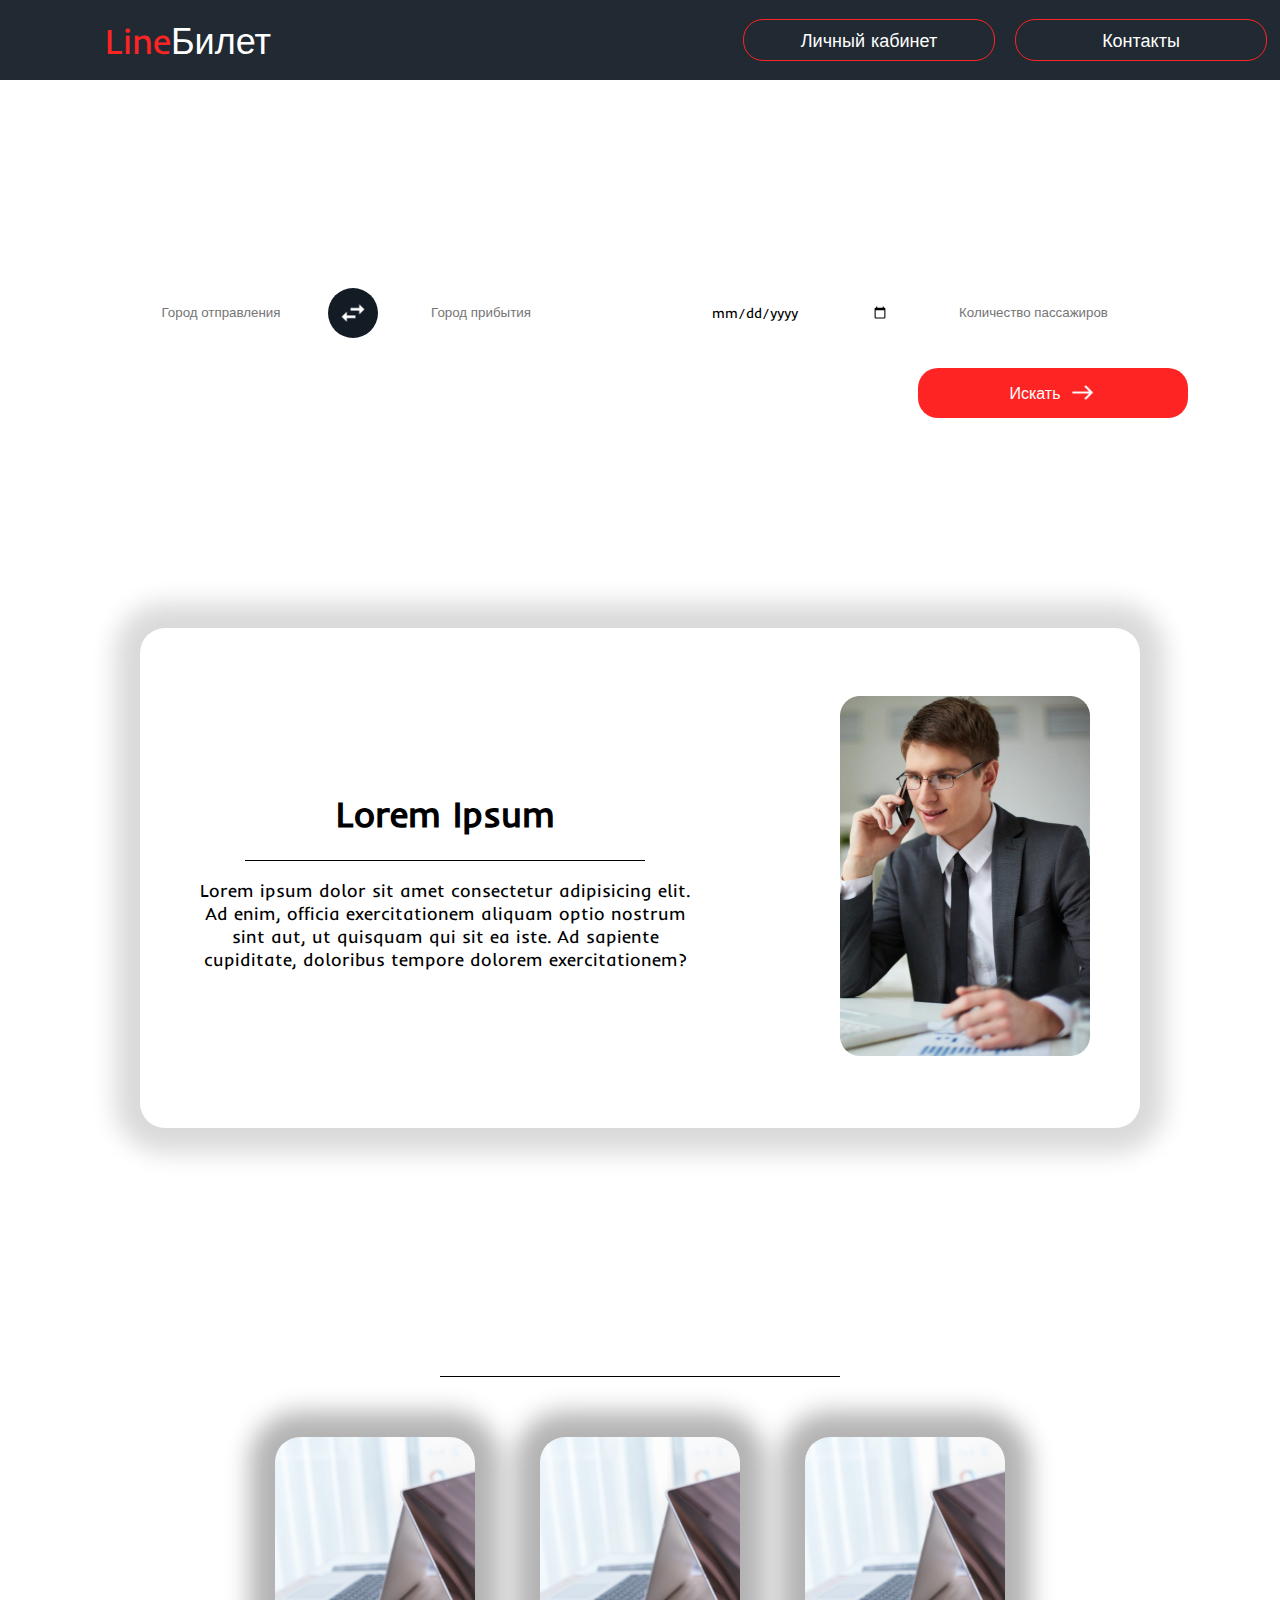
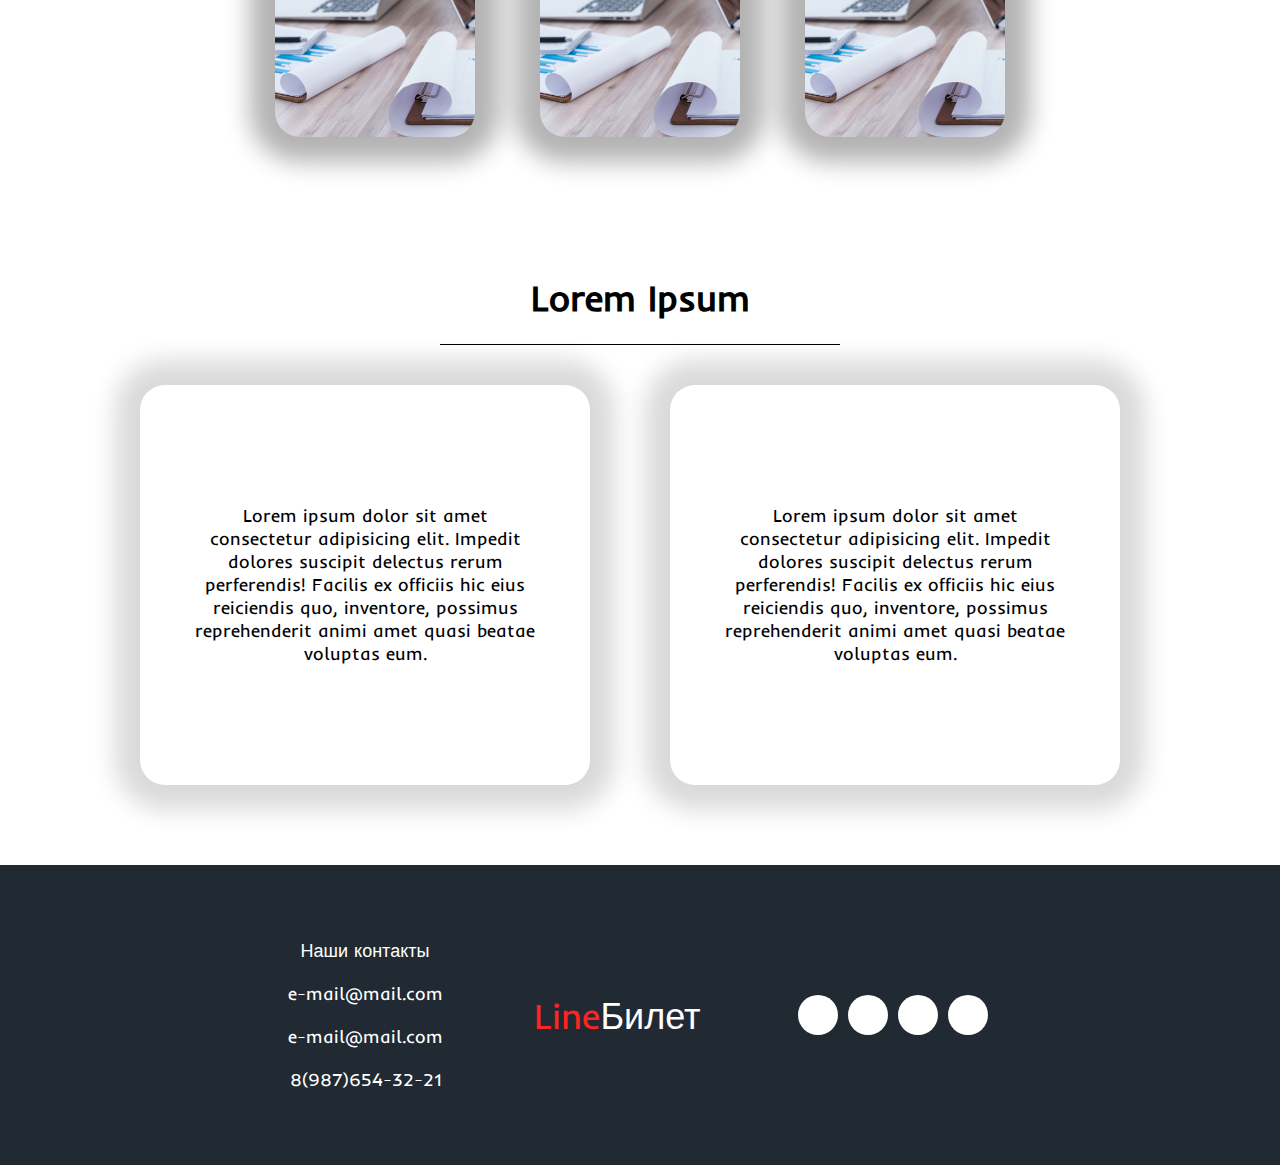
<file: index.html>
<!DOCTYPE html>
<html lang="ru">
<head>
    <meta charset="UTF-8">
    <meta http-equiv="X-UA-Compatible" content="IE=edge">
    <meta name="viewport" content="width=device-width, initial-scale=1.0">
    <link rel="stylesheet" href="./styles/main.css">
    <title>LineБилет | перевозки</title>
</head>
<body>
    <header>
        <a href="https://google.com"><p class="logo"><span>Line</span>Билет</p></a>
        <div class="presonal-bar">
            <a href="https://google.com"><p class="personal-room">Личный кабинет</p></a>
            <a href="https://google.com"><p class="contacts-btn">Контакты</p></a>
        </div>
    </header>
    <main>
        <div class="form-search">
            <input type="text" placeholder="Город отправления" class="input-1st">
            <div class="change-circle" onclick=""><img src="./images/import_exportchange.png" class="form-change_img"></div>
            <input type="text" placeholder="Город прибытия" class="input-2nd">
            <input type="date" placeholder="Дата отправления" class="input-3th">
            <input type="number" placeholder="Количество пассажиров" min="1" max="10" class="input-4th" id="input-4th">
            <button type="submit">Искать<img src="./images/east.png" alt="" class="button-img"></button>
        </div>
        <div class="about-block">
            <div class="about-wrapper">
                <div class="about-wrapper_text-left">
                    <h1>Lorem Ipsum</h1>
                    <div class="about-hr"></div>
                    <p class="about-wrapper_p">Lorem ipsum dolor sit amet consectetur adipisicing elit. Ad enim, officia exercitationem aliquam optio nostrum sint aut, ut quisquam qui sit ea iste. Ad sapiente cupiditate, doloribus tempore dolorem exercitationem?</p>
                </div>
                <div class="about-wrapper_pic-right">
                    <img src="./images/image 1about-pic.png" alt="" class="about-wrapper_img">
                </div>
            </div>
        </div>
        <div class="wu-block">
            <h1 class="wu-block_h1">Почему мы?</h1>
            <div class="wu-hr"></div>
            <div class="wu-wrapper">
                <div class="card1">

                </div>
                <div class="card2">

                </div>
                <div class="card3">

                </div>
            </div>
        </div>
        <div class="bottom-block">
            <h1>Lorem Ipsum</h1>
            <div class="bottom-hr"></div>
            <div class="bottom-block_wrapper">
                <div class="bottom-block_left-text">
                    <p>Lorem ipsum dolor sit amet consectetur adipisicing elit. Impedit dolores suscipit delectus rerum perferendis! Facilis ex officiis hic eius reiciendis quo, inventore, possimus reprehenderit animi amet quasi beatae voluptas eum.</p>
                </div>
                <div class="bottom-block_right-text">
                    <p>Lorem ipsum dolor sit amet consectetur adipisicing elit. Impedit dolores suscipit delectus rerum perferendis! Facilis ex officiis hic eius reiciendis quo, inventore, possimus reprehenderit animi amet quasi beatae voluptas eum.</p>
                </div>
            </div>
        </div>
    </main>
    <footer>
        <div class="contacts">
            <p class="footer-p">Наши контакты</p>
            <p class="footer-p">
                e-mail@mail.com
            </p>
            <p class="footer-p">
                e-mail@mail.com
            </p>
            <p class="footer-p">
                8(987)654-32-21
            </p>
        </div>
        <div class="footer-logo">
            <a href="https://google.com"><p class="footer-logo"><span>Line</span>Билет</p></a>
        </div>
        <div class="socials">
            <a href=""><div class="social-item"></div></a>
            <a href=""><div class="social-item"></div></a>
            <a href=""><div class="social-item"></div></a>
            <a href=""><div class="social-item"></div></a>
        </div>
    </footer>
    <script src="https://ajax.googleapis.com/ajax/libs/jquery/2.1.1/jquery.min.js"></script>
    <script>
        $(document).ready(function(){
	$('.input-4th').change(function(){
		if (+$(this).attr('max') < $(this).val()) {
			$(this).val($(this).attr('max'));
		}
	});
});
    </script>
</body>
</html>
</file>
<file: styles/main.css>
@import url('https://fonts.googleapis.com/css2?family=Inder&display=swap');
body{
    margin: 0;
    padding: 0;
}
a{
    text-decoration: none;
}
header{
    width: 100%;
    height: 80px;
    background-color: #212A33;
    display: flex;
    flex-direction: row;
    justify-content: center;
    align-items: center;
}
.logo{
    font-family: 'Inder', sans-serif;
    font-size: 36px;
    color: #FFFFFF;
}
span{
    font-family: 'Inder', sans-serif;
    font-size: 36px;
    color: #FF2424;
}
.presonal-bar{
    display: flex;
    flex-direction: row;
    align-items: center;
    margin-left: 380px;
}
.personal-room{
    display: flex;
    align-items: center;
    justify-content: center;
    width: 250px;
    height: 40px;
    border: 1px solid #FF2424;
    border-radius: 20px;
    font-family: 'Inder', sans-serif;
    font-size: 18px;
    color: #FFFFFF;
    cursor: pointer;
}
.personal-room:hover{
    background-color: #06121f;
    transition: 0.3s;
}
.contacts-btn{
    display: flex;
    align-items: center;
    justify-content: center;
    width: 250px;
    height: 40px;
    border: 1px solid #FF2424;
    border-radius: 20px;
    font-family: 'Inder', sans-serif;
    font-size: 18px;
    color: #FFFFFF;
    margin-left: 20px;
    cursor: pointer;
}
.contacts-btn:hover{
    background-color: #06121f;
    transition: 0.3s;
}
.form-search{
    width: 100%;
    height: 465px;
    background-image: url('https://res.cloudinary.com/daavbaof3/image/upload/v1682281917/Group_8form-bg_b8nmd8.png');
    background-size: cover;
    display: flex;
    justify-content: center;
    align-items: center;
    flex-direction: row;
}
::placeholder {
    text-align: center;
 }
.input-1st{
    width: 250px;
    height: 75px;
    border-radius: 15px 0 0 15px;
    border: none;
    text-align: center;
}
.input-2nd{
    width: 250px;
    height: 75px;
    border-radius: 0 15px 15px 0;
    border: none;
    margin-left: 6px;
    margin-right: 15px;
    text-align: center;
}
.change-circle{
    width: 50px;
    height: 50px;
    border-radius: 50px;
    position: absolute;
    background: #131C25;
    margin-left: -575px;
    cursor: pointer;
    display: flex;
    justify-content: center;
    align-items: center;
}
.form-change_img{
    width: 30px;
    height: auto;
}
.input-3th{
    width: 250px;
    height: 75px;
    border-radius: 15px;
    padding: 0 10px;
    font-family: 'Inder', sans-serif;
    font-size: 14px;
    border: none;
    text-align: center;
    margin-left: 6px;
    margin-right: 15px;
}
.form-search_div{
    display: flex;
    flex-direction: column;
    width: auto;
}
button{
    width: 270px;
    height: 50px;
    background-color: #FF2424;
    border: none;
    border-radius: 20px;
    position: absolute;
    margin-top: 160px;
    margin-left: 825px;
    font-family: 'Inder', sans-serif;
    font-size: 16px;
    text-align: center;
    color: #FFFFFF;
    display: flex;
    justify-content: center;
    align-items: center;
    cursor: pointer;
}
button:hover{
    background-color: #bb2121;
    transition: 0.3s;
}
.button-img{
    width: 25px;
    height: 25px;
    margin-left: 10px;
}
.input-4th{
    width: 250px;
    height: 75px;
    border-radius: 15px;
    text-align: center;
    border: none;
    padding-right: 20px;
}
.about-block{
    width: 100%;
    height: 665px;
    display: flex;
    justify-content: center;
    align-items: center;
}
.about-wrapper{
    width: 1000px;
    height: 500px;
    box-shadow: 0px 0px 25px 25px rgba(0, 0, 0, 0.15);
    border-radius: 25px;
    display: flex;
    justify-content: center;
    align-items: center;
}
.about-wrapper_text-left{
    display: flex;
    flex-direction: column;
    justify-content: center;
    align-items: center;
    margin-right: 140px;
    font-family: 'Inder', sans-serif;
    font-size: 24px;
    color: #000000;
}
h1{
    font-family: 'Inder', sans-serif;
    font-size: 36px;
    color: #000000;
}
.about-hr{
    width: 400px;
    height: 1px;
    background-color: #000000;
}
.about-wrapper_p{
    font-family: 'Inder', sans-serif;
    font-size: 18px;
    color: #000000;
    width: 510px;
    height: auto;
}
.about-wrapper_img{
    width: 250px;
    height: 360px;
}
.wu-block{
    width: 100%;
    height: 600px;
    background-image: url('https://res.cloudinary.com/daavbaof3/image/upload/v1682349387/Group_8wu-bg_new_l2qyan.png');
    background-size: cover;
    display: flex;
    flex-direction: column;
    justify-content: center;
    align-items: center;
    background-attachment: fixed;
}
.wu-block_h1{
    font-family: 'Inder', sans-serif;
    font-size: 36px;
    color: #FFFFFF;
}
.wu-hr{
    width: 400px;
    height: 1px;
    background-color: #000000;
}
.wu-wrapper{
    margin-top: 60px;
    display: grid;
    gap: 65px;
    grid-template-columns: 200px 200px 200px;
    grid-template-rows: 300px;
}
.card1,
.card2,
.card3 {
    background: #FFFFFF;
    box-shadow: 0px 0px 25px 25px rgba(0, 0, 0, 0.3);
    border-radius: 25px;
    background-image: url('/images/2736.jpg');
    background-size: cover;
}
.bottom-block{
    width: 100%;
    height: 655px;
    background-color: #FFFFFF;
    display: flex;
    justify-content: center;
    align-items: center;
    flex-direction: column;
}
.bottom-hr{
    width: 400px;
    height: 1px;
    background-color: #000000;
}
.bottom-block_wrapper{
    display: flex;
    justify-content: center;
    align-items: center;
    flex-direction: row;
}
.bottom-block_left-text{
    width: 450px;
    height: 400px;
    background: #FFFFFF;
    box-shadow: 0px 0px 25px 25px rgba(0, 0, 0, 0.15);
    border-radius: 25px;
    margin: 40px 30px;
    display: flex;
    justify-content: center;
    align-items: center;
}
.bottom-block_right-text{
    width: 450px;
    height: 400px;
    background: #FFFFFF;
    box-shadow: 0px 0px 25px 25px rgba(0, 0, 0, 0.15);
    border-radius: 25px;
    margin: 40px 50px;
    display: flex;
    justify-content: center;
    align-items: center;
}
p{
    font-family: 'Inder', sans-serif;
    font-size: 18px;
    color: #000000;
    width: 350px;
    text-align: center;
}
footer{
    width: 100%;
    height: 300px;
    background-color: #212A33;
    display: flex;
    flex-direction: row;
    justify-content: center;
    align-items: center;
}
.contacts{
    display: flex;
    flex-direction: column;
}
.footer-p{
    font-family: 'Inder', sans-serif;
    font-size: 18px;
    font-weight: 500;
    color: #ffffff;
    margin: 10px 0;
    width: auto;
}
.footer-logo{
    font-family: 'Inder', sans-serif;
    font-size: 36px;
    color: #FFFFFF;
    margin: 60px 0;
}
.socials{
    display: flex;
    flex-direction: row;
    justify-content: center;
    align-items: center;
}
.social-item{
    width: 40px;
    height: 40px;
    border-radius: 50px;
    background-color: #FFFFFF;
    margin: 5px;
}
</file>
